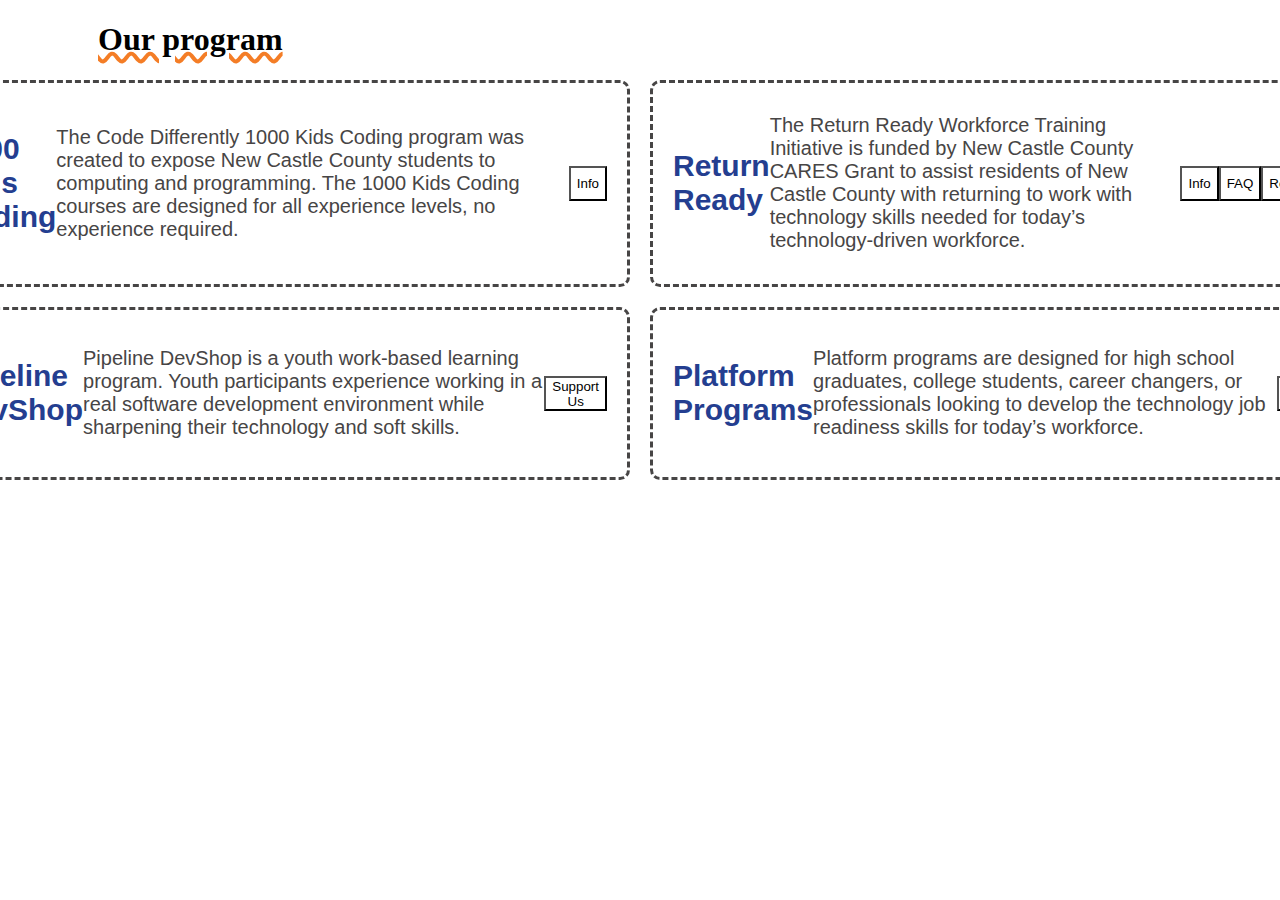
<file: website.html>
<!DOCTYPE html>
<html lang="en">
<head>
    <meta charset="UTF-8">
    <meta http-equiv="X-UA-Compatible" content="IE=edge">
    <meta name="viewport" content="width=device-width, initial-scale=1.0">
    <title>Document</title>
    <link rel="stylesheet" href="cd.css">
</head>
<body>
    <h1>Our program</h1>
<div class="container">
    <div class="box"><h2>1000 Kids Coding</h2>The Code Differently 1000 Kids Coding program was created to expose New Castle County students to computing and programming. The 1000 Kids Coding courses are designed for all experience levels, no experience required.<button type="Info" value="Info" style="height: 35px; width: 100px">Info</button>
    </div>
    <div class="box"><h2>Return Ready</h2>The Return Ready Workforce Training Initiative is funded by New Castle County CARES Grant to assist residents of New Castle County with returning to work with technology skills needed for today’s technology-driven workforce.<button type="button" style="height: 35px; width: 100px">Info</button>
        <button type="button" style="height: 35px; width: 100px">FAQ</button>
        <button type="button" style="height: 35px; width: 100px">Register</button></div>
    <div class="box"><h2>Pipeline DevShop</h2>Pipeline DevShop is a youth work-based learning program. Youth participants experience working in a real software development environment while sharpening their technology and soft skills.<button type="button" style="height: 35px; width: 100px">Support Us</button></div>
    <div class="box"><h2>Platform Programs</h2>Platform programs are designed for high school graduates, college students, career changers, or professionals looking to develop the technology job readiness skills for today’s workforce.<button type="button" style="height: 35px; width: 100px">Learn More</button></div>
  </div>

    
</body>
</html>
</file>
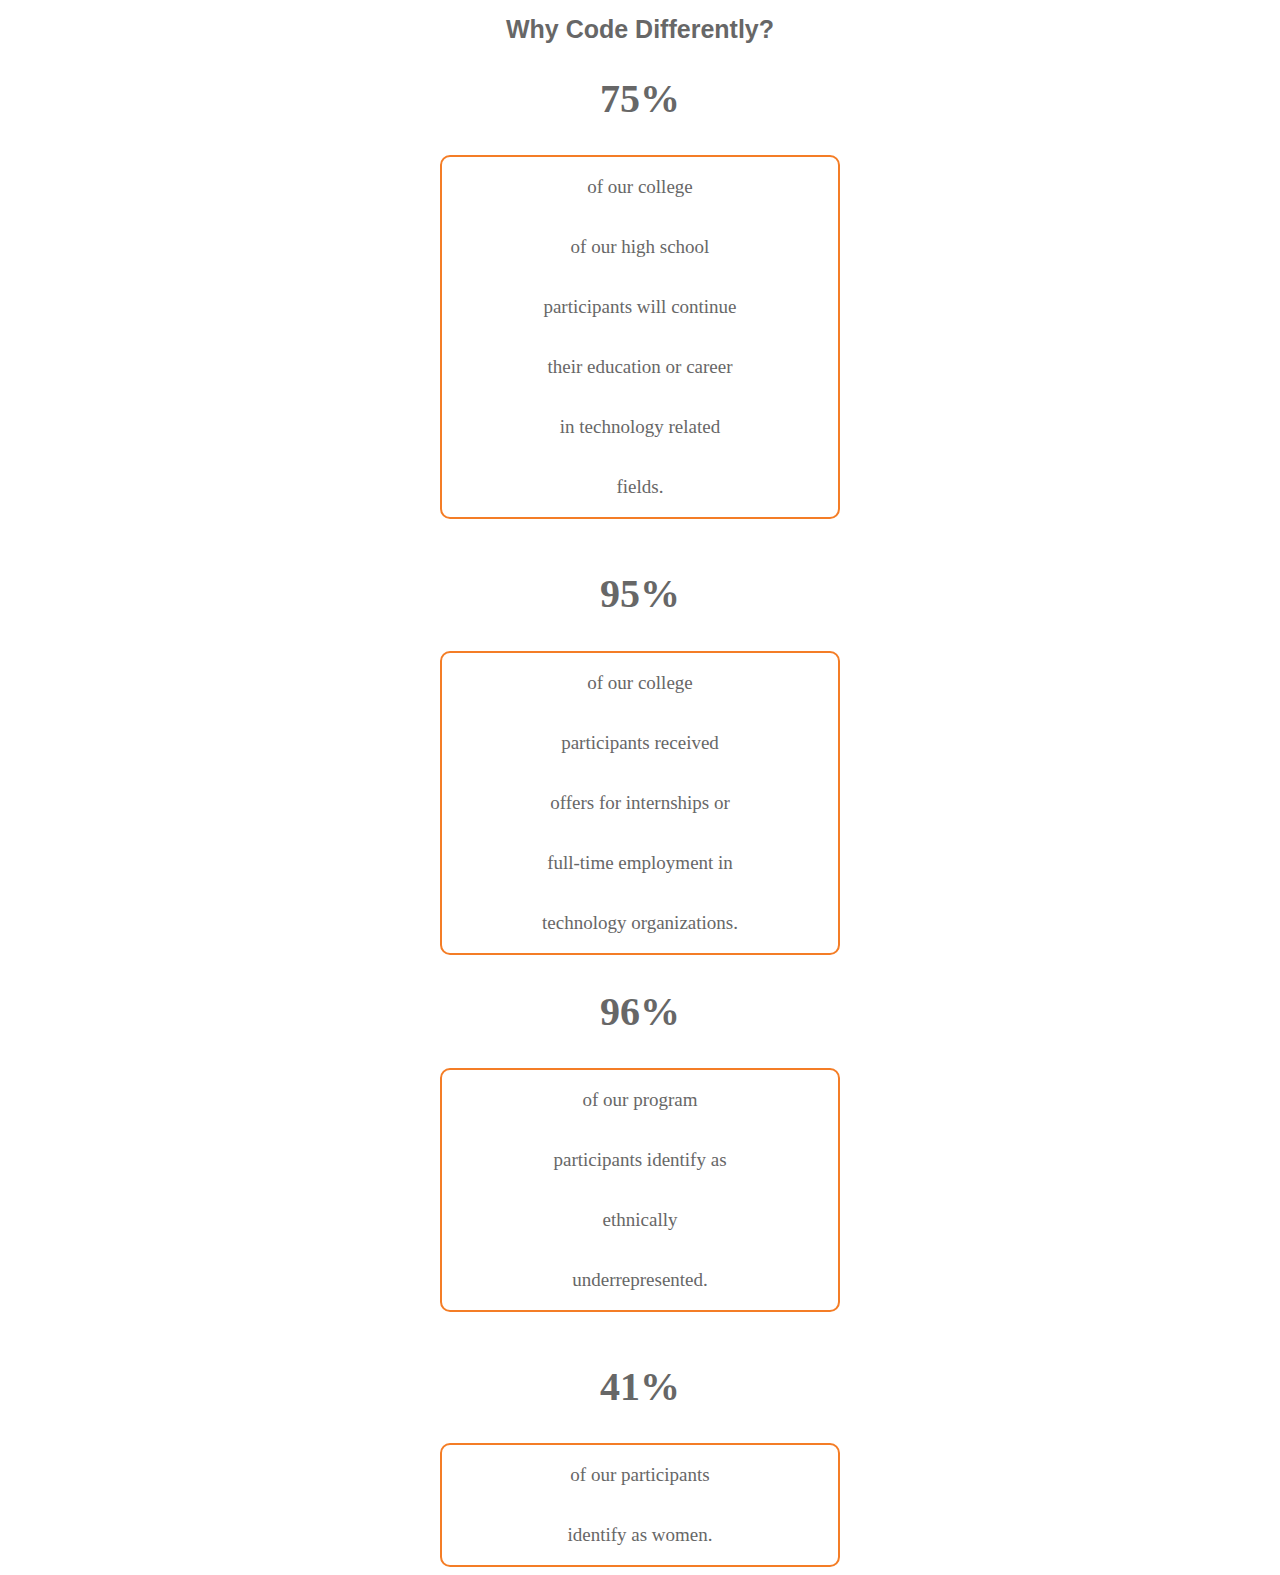
<file: Why_CD.html>
<!DOCTYPE html>
<html lang="en">
<head>
<meta charset = "UTF-8">
<meta http-equiv - "X-UA-Compatible" content - "IE-edge">
<meta name="viewport" content="width=device-width, initial-scale=1.0">
</head>

<body>
<link href="Why_CD.css" rel="stylesheet">
<title style="text-decoration-line: #243e90; line-height: 5px; list-style: solid;"> Why Code Differently? </title>
<h1>Why Code Differently?</h1>


<row>
 <h2> 75% </h2>
 <div style="border: #f47d26; border-width: 2px; border-style: solid;"><p> of our college </p>
    <div> <p> of our high school 
    <div><p> participants will continue </p></div>
    <div><p>their education or career </p></div>
   <p> in technology related </p></div>
    <p>   fields. </p> </div>
    
<br>
<h2>95%</h2>

 <div style="border: #f47d26; border-width: 2px; border-style: solid;"><p> of our college </p>
 <div><p>participants received </p></div>
 <div><p>   offers for internships or </p></div>
 <p>full-time employment in </p>
    <p>technology organizations.</p></div>
 </p>

 <h2>96%</h2>
 <div style="border: #f47d26; border-width: 2px; border-style: solid;"><p>of our program</p>
 <div> <p> participants identify as </p></div>
 <p>  ethnically  </p>
 <p> underrepresented. </p> </div>
 
 
 <br>
 
 <h2>41%</h2>
 <div style="border: #f47d26; border-width: 2px; border-style: solid;"><p>of our participants</p>
 <div><p>identify as women.</p></div>


</row>
</body>
</file>
<file: cd.css>
.container{
    margin: 20px auto;
    width:400px;
    height:400px;
    background-color:#fff;
    display:grid;
    grid-template-columns: 700px 700px;
    grid-row: auto auto;
    grid-column-gap: 20px;
    grid-row-gap: 20px;
    justify-content: center;
}
    .box{
      padding:20px;
      border-radius:10px;
      color:rgb(71, 69, 69);
      display:flex;
      align-items:center;
      justify-content:center;
      font-size:20px;
      font-family:sans-serif;
      border-style: dashed;
    }
button {
    background-color: white;
}
h1 {
    text-decoration:  underline wavy #f47d26 4px;
    margin-left: 90px;
}
h2 {
    color: #243e90;
}
</file>
<file: Why_CD.css>
element.style {
    opacity: 1.5;
}

title {
    text-decoration: underline;
    text-decoration-color: #243e90;
    line-height: 5px;
}
h1 {
    font-size: 50px;
    color: #676767;
    font-family: "Helvetica";
    font-size: 25px;
    text-align: center;
    vertical-align: baseline;
    line-height: 1em;
}
h2 {
    font-size: 40px;
    color: #676767;
    font-family: "Lucida Sans Unicode";
    text-align: center;
    
}
p {
    font-size: 19px;
    color: #676767;
    font-family: 'Lucida Sans Unicode';
    text-align: center;
    flex: initial;
    flex-wrap: wrap;
}
div {
    display: block;
    box-flex: 1;
    max-width: 400px;
    margin: auto;
    -webkit-flex-grow: 1;
    -ms-flex-positive: 1;
    flex-grow: 1;
    display: -webkit-box;
    display: -webkit-flex;
    display: -ms-flexbox;
    display: flex;
    -webkit-box-orient: vertical;
    -webkit-box-direction: normal;
    -webkit-flex-direction: column;
    -ms-flex-direction: column;
    flex-direction: column;
    box-sizing: border-box;
    border-color: #f47d26;
    border-radius: 10px;
    border-width: medium;
}
</file>
